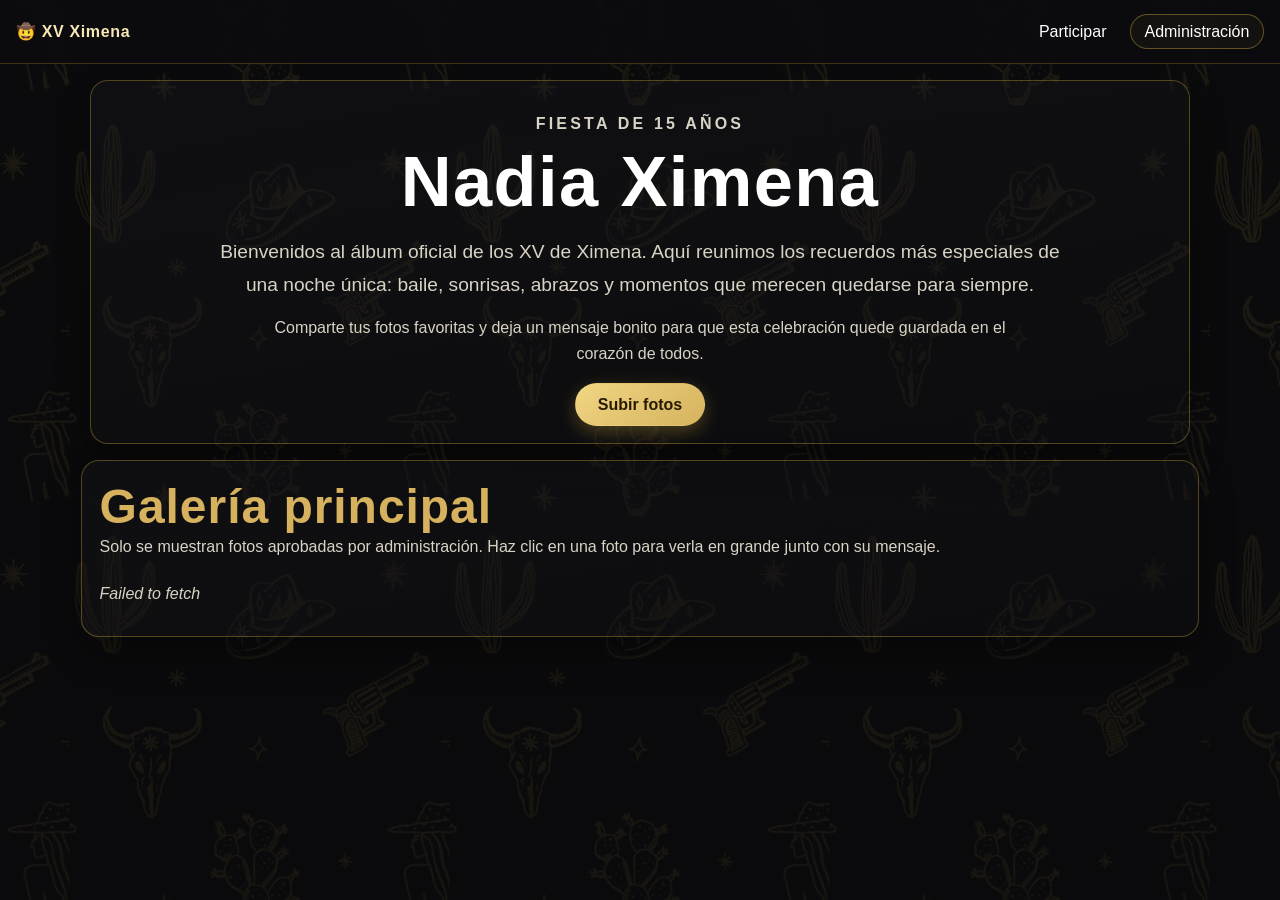
<file: index.html>
<!DOCTYPE html>
<html lang="es">
  <head>
    <meta charset="UTF-8" />
    <meta name="viewport" content="width=device-width, initial-scale=1.0" />
    <meta name="theme-color" content="#111111" />
    <title>XV de Ximena | Noche Vaquera</title>
    <link rel="stylesheet" href="styles.css" />
  </head>
  <body class="theme-main cowboy-home cowboy-bg">
    <nav class="topbar glass">
      <a class="brand" href="index.html">🤠 XV Ximena</a>
      <div class="nav-links">
        <a href="participar.html">Participar</a>
        <a class="nav-admin" href="admin.html">Administración</a>
      </div>
    </nav>

    <header class="hero-cowboy panel-dark">
      <p class="kicker">Fiesta de 15 años</p>
      <h1>Nadia Ximena</h1>
      <p class="lead hero-text">
        Bienvenidos al álbum oficial de los XV de Ximena. Aquí reunimos los recuerdos más
        especiales de una noche única: baile, sonrisas, abrazos y momentos que merecen quedarse
        para siempre.
      </p>
      <p class="hero-subtext">
        Comparte tus fotos favoritas y deja un mensaje bonito para que esta celebración quede
        guardada en el corazón de todos.
      </p>
      <div class="hero-actions">
        <a class="btn btn-gold" href="participar.html">Subir fotos</a>
      </div>
    </header>

    <main class="main-content single-page-layout">
      <section class="panel-dark">
        <div class="section-head">
          <h2>Galería principal</h2>
          <p class="subtext">
            Solo se muestran fotos aprobadas por administración. Haz clic en una foto para verla en
            grande junto con su mensaje.
          </p>
        </div>
        <div id="publicGallery" class="gallery gallery-elegant"></div>
      </section>
    </main>

    <template id="cardTemplate">
      <article class="card card-clickable" role="button" tabindex="0">
        <div class="img-wrap">
          <img alt="Foto publicada" />
        </div>
        <div class="card-body">
          <p class="meta"></p>
          <p class="text"></p>
        </div>
      </article>
    </template>

    <dialog id="photoModal" class="photo-modal">
      <button id="closeModal" class="modal-close" aria-label="Cerrar">✕</button>
      <button id="modalPrev" class="modal-nav modal-prev" aria-label="Foto anterior">❮</button>
      <button id="modalNext" class="modal-nav modal-next" aria-label="Foto siguiente">❯</button>
      <img id="modalImage" alt="Foto ampliada" />
      <div class="modal-body">
        <p id="modalMeta" class="meta"></p>
        <p id="modalText" class="text"></p>
        <p id="modalCounter" class="modal-counter"></p>
      </div>
    </dialog>

    <script type="module" src="main.js"></script>
  </body>
</html>
</file>
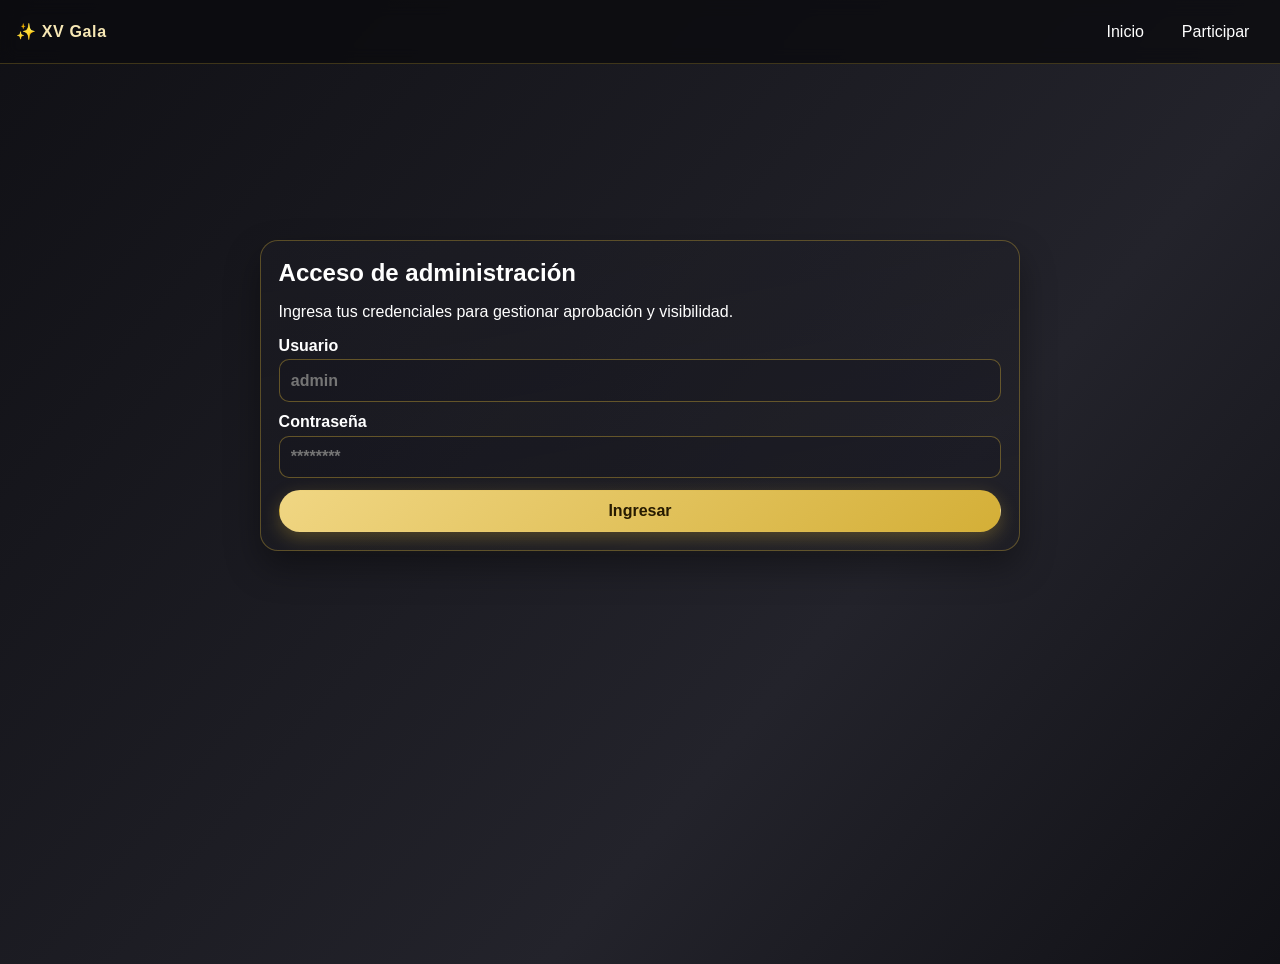
<file: admin.html>
<!DOCTYPE html>
<html lang="es">
  <head>
    <meta charset="UTF-8" />
    <meta name="viewport" content="width=device-width, initial-scale=1.0" />
    <title>Administración | Fiesta de 15</title>
    <link rel="stylesheet" href="styles.css" />
  </head>
  <body class="theme-admin">
    <nav class="topbar glass">
      <a class="brand" href="index.html">✨ XV Gala</a>
      <div class="nav-links">
        <a href="index.html">Inicio</a>
        <a href="participar.html">Participar</a>
      </div>
    </nav>

    <main class="center-wrap padded-top">
      <section class="panel-light" id="adminLoginPanel">
        <h1>Acceso de administración</h1>
        <p>Ingresa tus credenciales para gestionar aprobación y visibilidad.</p>
        <form id="adminLoginForm" class="stack">
          <label>
            Usuario
            <input type="text" id="adminUsername" placeholder="admin" required />
          </label>
          <label>
            Contraseña
            <input type="password" id="adminPassword" placeholder="********" required />
          </label>
          <button type="submit" class="btn btn-gold">Ingresar</button>
        </form>
      </section>

      <section class="panel-light hidden" id="adminPanel">
        <div class="section-head">
          <h2>Gestión de fotos</h2>
          <p>Decide qué fotos aparecen en la pantalla principal.</p>
        </div>

        <section class="admin-filters" aria-label="Filtros de estado">
          <p class="admin-filters-title">Filtrar por estado</p>
          <div class="admin-filter-buttons" role="group" aria-label="Estado de fotos">
            <button type="button" class="btn btn-filter is-active" data-filter="all">Todas</button>
            <button type="button" class="btn btn-filter" data-filter="approved">Aprobadas</button>
            <button type="button" class="btn btn-filter" data-filter="rejected">Rechazadas</button>
          </div>
        </section>

        <div id="adminList" class="admin-grid"></div>
      </section>
      <p id="adminStatus" class="status-message" data-type="info"></p>
    </main>

    <template id="adminItemTemplate">
      <article class="admin-card">
        <div class="img-wrap">
          <img alt="Miniatura" />
        </div>
        <div class="card-body">
          <p class="meta"></p>
          <p class="text"></p>
          <span class="badge"></span>
          <div class="admin-actions">
            <button type="button" data-action="approve" class="btn btn-gold btn-small">Aprobar</button>
            <button type="button" data-action="reject" class="btn btn-danger btn-small">Rechazar</button>
          </div>
          <label class="switch switch-row">
            <span>Visible en principal</span>
            <input type="checkbox" />
          </label>
        </div>
      </article>
    </template>

    <script type="module" src="admin.js"></script>
  </body>
</html>
</file>
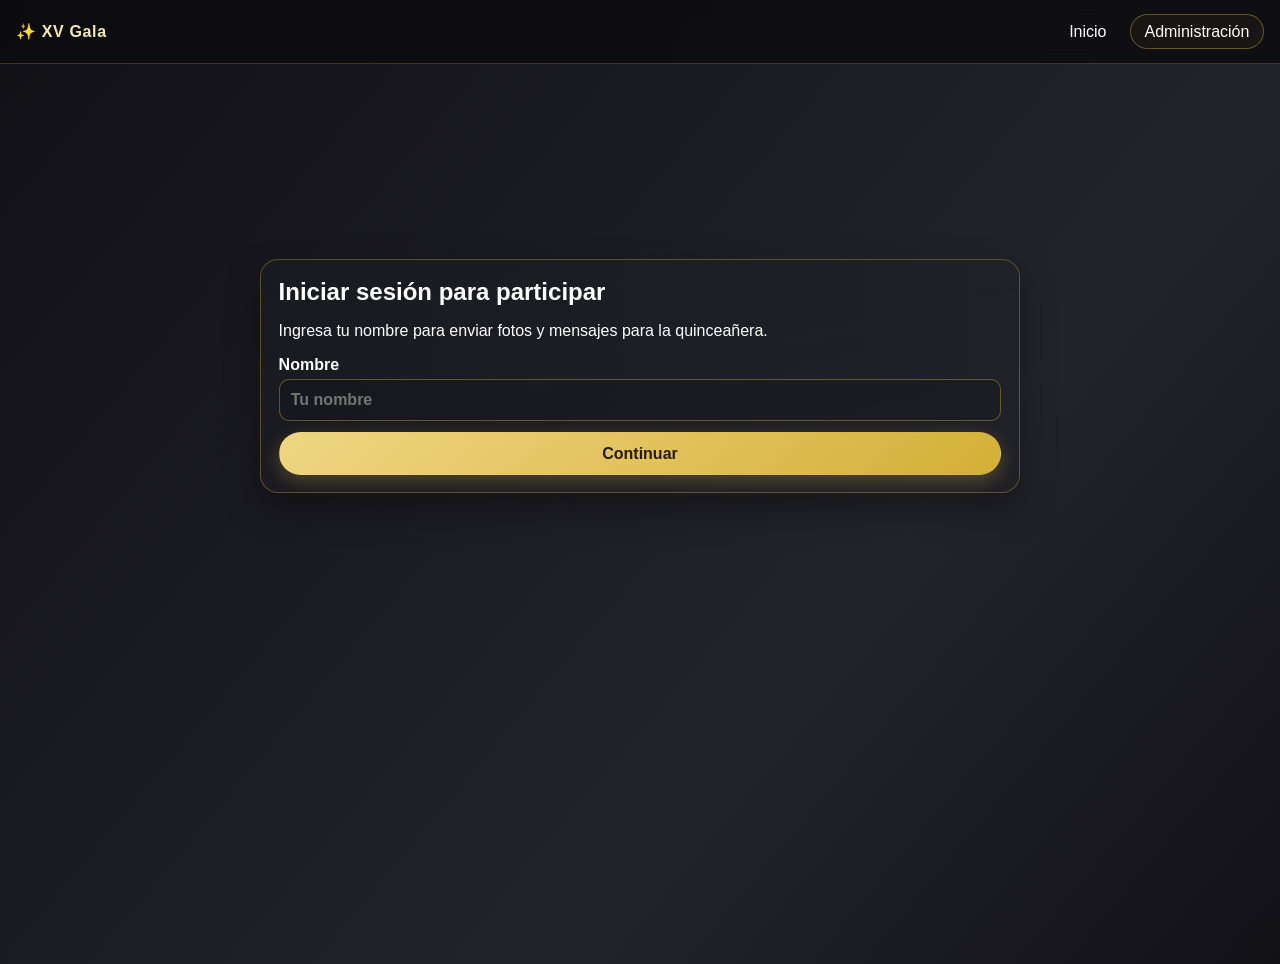
<file: participar.html>
<!DOCTYPE html>
<html lang="es">
  <head>
    <meta charset="UTF-8" />
    <meta name="viewport" content="width=device-width, initial-scale=1.0" />
    <title>Participar | Fiesta de 15</title>
    <link rel="stylesheet" href="styles.css" />
  </head>
  <body class="theme-participate">
    <nav class="topbar glass">
      <a class="brand" href="index.html">✨ XV Gala</a>
      <div class="nav-links">
        <a href="index.html">Inicio</a>
        <a class="nav-admin" href="admin.html">Administración</a>
      </div>
    </nav>

    <main class="center-wrap padded-top">
      <section class="panel-light floating" id="loginPanel">
        <h1>Iniciar sesión para participar</h1>
        <p>Ingresa tu nombre para enviar fotos y mensajes para la quinceañera.</p>
        <form id="loginForm" class="stack">
          <label>
            Nombre
            <input type="text" id="loginName" placeholder="Tu nombre" required />
          </label>
          <button type="submit" class="btn btn-gold">Continuar</button>
        </form>
      </section>

      <section class="panel-light hidden reveal-up" id="uploadPanel">
        <h2>Comparte tus mejores momentos</h2>
        <form id="uploadForm" class="stack">
          <label class="upload-box">
            <span class="upload-title">Fotografías</span>
            <input type="file" id="photo" accept="image/*" multiple required />
            <span class="upload-help">Puedes seleccionar varias imágenes al mismo tiempo.</span>
          </label>

          <figure class="preview-card" id="previewCard">
            <div id="previewGrid" class="preview-grid"></div>
            <figcaption>Vista previa de tus fotos</figcaption>
          </figure>

          <label>
            Mensaje
            <textarea id="message" rows="4" placeholder="Escribe un mensaje bonito..." required></textarea>
          </label>
          <button type="submit" class="btn btn-gold">Enviar para aprobación</button>
        </form>
        <a href="index.html" class="link">Volver a la pantalla principal</a>
      </section>
      <p id="participantStatus" class="status-message" data-type="info"></p>
    </main>

    <script type="module" src="participate.js"></script>
  </body>
</html>
</file>
<file: styles.css>
:root {
  --gold: #d4af37;
  --gold-soft: #f7e8b5;
  --black: #0e0e10;
  --black-soft: #18181d;
  --white: #ffffff;
  --muted: #c8c8cf;
}

* {
  box-sizing: border-box;
}

body {
  margin: 0;
  min-height: 100vh;
  font-family: "Segoe UI", Tahoma, Geneva, Verdana, sans-serif;
  color: var(--white);
}

.theme-main {
  background: radial-gradient(circle at top, #2b2b31, #121216 48%, #0b0b0d 100%);
}

.theme-participate,
.theme-admin {
  background: linear-gradient(130deg, #101015, #23232b 65%, #111116);
}

.topbar {
  position: sticky;
  top: 0;
  z-index: 20;
  display: flex;
  justify-content: space-between;
  align-items: center;
  padding: 0.9rem 1rem;
  border-bottom: 1px solid rgba(212, 175, 55, 0.25);
}

.glass {
  background: rgba(12, 12, 15, 0.82);
  backdrop-filter: blur(8px);
}

.brand {
  color: var(--gold-soft);
  font-weight: 800;
  letter-spacing: 0.04em;
  text-decoration: none;
}

.nav-links {
  display: flex;
  gap: 0.55rem;
}

.nav-links a {
  color: var(--white);
  text-decoration: none;
  padding: 0.45rem 0.85rem;
  border-radius: 999px;
  border: 1px solid transparent;
}

.nav-links a:hover {
  border-color: rgba(212, 175, 55, 0.45);
}

.nav-admin {
  background: rgba(212, 175, 55, 0.05);
  border-color: rgba(212, 175, 55, 0.42) !important;
}

.hero-15 {
  text-align: center;
  padding: 3.2rem 1rem 2rem;
  max-width: 980px;
  margin: 0 auto;
}

.kicker {
  letter-spacing: 0.2em;
  text-transform: uppercase;
  color: var(--gold-soft);
  font-weight: 700;
  margin-bottom: 0.5rem;
}

h1,
h2 {
  margin: 0;
}

.lead {
  margin: 1rem auto;
  color: var(--muted);
  max-width: 820px;
  line-height: 1.6;
}

.dedication {
  max-width: 780px;
  margin: 1rem auto 1.6rem;
  color: var(--gold-soft);
  font-size: 1.05rem;
}

.main-content {
  max-width: 1150px;
  margin: 0 auto;
  padding: 0 1rem 2rem;
  display: grid;
  gap: 1rem;
}

.panel-dark,
.panel-light {
  border-radius: 18px;
  border: 1px solid rgba(212, 175, 55, 0.35);
  box-shadow: 0 16px 34px rgba(0, 0, 0, 0.35);
}

.panel-dark {
  background: linear-gradient(170deg, rgba(25, 25, 31, 0.38), rgba(17, 17, 21, 0.32));
  padding: 1.1rem;
}

.panel-light {
  width: min(760px, 94vw);
  margin: 2rem auto;
  background: linear-gradient(170deg, rgba(32, 32, 40, 0.36), rgba(26, 26, 33, 0.28));
  padding: 1.1rem;
}

.participate-highlight {
  display: grid;
  place-items: center;
  text-align: center;
  gap: 0.7rem;
}

.section-head {
  display: grid;
  gap: 0.25rem;
  margin-bottom: 0.8rem;
}

.subtext {
  color: var(--muted);
  margin: 0;
}

.btn {
  border-radius: 999px;
  padding: 0.7rem 1.35rem;
  text-decoration: none;
  display: inline-block;
  font-weight: 700;
  border: 1px solid transparent;
}

.btn-gold {
  background: linear-gradient(140deg, #f0d683, var(--gold));
  color: #271b01;
  box-shadow: 0 6px 18px rgba(212, 175, 55, 0.3);
}

.pulse {
  animation: pulseGlow 2.2s ease-in-out infinite;
}

@keyframes pulseGlow {
  0%,
  100% {
    transform: scale(1);
    box-shadow: 0 0 0 rgba(212, 175, 55, 0.15);
  }
  50% {
    transform: scale(1.03);
    box-shadow: 0 0 22px rgba(212, 175, 55, 0.45);
  }
}

.center-wrap {
  display: grid;
  align-items: center;
  justify-items: center;
  min-height: 100vh;
  padding: 1rem;
}

.padded-top {
  padding-top: 2rem;
}

.floating {
  animation: floatCard 3.3s ease-in-out infinite;
}

@keyframes floatCard {
  0%,
  100% {
    transform: translateY(0);
  }
  50% {
    transform: translateY(-6px);
  }
}

.reveal-up {
  animation: revealUp 0.8s ease both;
}

@keyframes revealUp {
  from {
    opacity: 0;
    transform: translateY(20px);
  }
  to {
    opacity: 1;
    transform: translateY(0);
  }
}

.stack {
  display: grid;
  gap: 0.72rem;
}

label {
  display: grid;
  gap: 0.3rem;
  font-weight: 600;
}

input,
textarea,
button {
  font: inherit;
}

input,
textarea {
  border: 1px solid rgba(212, 175, 55, 0.4);
  border-radius: 10px;
  padding: 0.7rem;
  background: rgba(18, 18, 25, 0.2);
  color: var(--white);
}

input[type="text"],
input[type="password"],
input[type="file"],
textarea {
  width: 100%;
  max-width: 100%;
}

input[type="file"] {
  overflow: hidden;
  text-overflow: ellipsis;
  white-space: nowrap;
}

input[type="file"]::file-selector-button {
  margin-right: 0.55rem;
}

button {
  cursor: pointer;
}

.upload-box {
  border: 1px dashed rgba(212, 175, 55, 0.58);
  border-radius: 12px;
  background: rgba(212, 175, 55, 0.05);
  padding: 0.9rem;
}

.upload-title {
  color: var(--gold-soft);
  font-size: 0.95rem;
}

.upload-help {
  color: var(--muted);
  font-size: 0.85rem;
}

.preview-card {
  margin: 0;
  border: 1px solid rgba(212, 175, 55, 0.3);
  border-radius: 12px;
  background: rgba(18, 18, 24, 0.18);
  padding: 0.6rem;
  display: none;
}

.preview-card img {
  width: 100%;
  max-height: 280px;
  object-fit: cover;
  border-radius: 8px;
}

.preview-card figcaption {
  margin-top: 0.45rem;
  color: var(--muted);
  font-size: 0.85rem;
}

.show-preview {
  display: block;
}

.gallery {
  display: grid;
  gap: 1rem;
}

.gallery-elegant {
  grid-template-columns: repeat(auto-fill, minmax(240px, 1fr));
}

.card,
.admin-card {
  border: 1px solid rgba(212, 175, 55, 0.38);
  border-radius: 14px;
  overflow: hidden;
  background: var(--black-soft);
  box-shadow: 0 10px 26px rgba(0, 0, 0, 0.35);
  transition: transform 0.2s ease, box-shadow 0.2s ease;
}

.card:hover,
.admin-card:hover {
  transform: translateY(-3px);
  box-shadow: 0 14px 30px rgba(0, 0, 0, 0.46);
}

.card-clickable {
  cursor: pointer;
}

.card-clickable:focus-visible {
  outline: 2px solid var(--gold);
  outline-offset: 2px;
}

.img-wrap {
  overflow: hidden;
}

.card img,
.admin-card img {
  width: 100%;
  aspect-ratio: 4 / 3;
  object-fit: cover;
  display: block;
  transition: transform 0.25s ease;
}

.card:hover img,
.admin-card:hover img {
  transform: scale(1.04);
}

.card-body {
  padding: 0.8rem;
  display: grid;
  gap: 0.3rem;
}

.meta {
  margin: 0;
  font-size: 0.82rem;
  color: var(--gold-soft);
}

.text {
  margin: 0;
  color: #ececf1;
}

.photo-modal {
  border: 1px solid rgba(212, 175, 55, 0.45);
  border-radius: 14px;
  padding: 0;
  width: min(860px, 92vw);
  background: #111116;
  color: var(--white);
}

.photo-modal::backdrop {
  background: rgba(0, 0, 0, 0.75);
}

.photo-modal img {
  width: 100%;
  max-height: 70vh;
  object-fit: contain;
  background: #050506;
}

.modal-body {
  padding: 0.9rem;
}

.modal-close {
  position: absolute;
  top: 0.55rem;
  right: 0.55rem;
  border: 1px solid rgba(212, 175, 55, 0.45);
  background: rgba(14, 14, 16, 0.85);
  color: var(--gold-soft);
  border-radius: 999px;
  width: 34px;
  height: 34px;
}


.admin-filters {
  margin-bottom: 0.95rem;
  padding: 0.8rem;
  border: 1px solid rgba(212, 175, 55, 0.3);
  border-radius: 12px;
  background: rgba(212, 175, 55, 0.06);
}

.admin-filters-title {
  margin: 0 0 0.55rem;
  color: var(--gold-soft);
  font-size: 0.92rem;
  font-weight: 700;
}

.admin-filter-buttons {
  display: flex;
  flex-wrap: wrap;
  gap: 0.5rem;
}

.btn-filter {
  background: transparent;
  border-color: rgba(212, 175, 55, 0.4);
  color: var(--gold-soft);
  padding: 0.45rem 0.9rem;
}

.btn-filter.is-active {
  background: linear-gradient(140deg, #f0d683, var(--gold));
  color: #271b01;
  box-shadow: 0 6px 18px rgba(212, 175, 55, 0.25);
}

.admin-grid {
  display: grid;
  grid-template-columns: repeat(auto-fill, minmax(250px, 1fr));
  gap: 0.9rem;
}

.switch {
  display: grid;
  gap: 0.35rem;
}

.switch-row {
  grid-template-columns: 1fr auto;
  align-items: center;
  margin-top: 0.35rem;
}

.hidden {
  display: none;
}

.empty {
  color: var(--muted);
  font-style: italic;
}

.link {
  color: var(--gold-soft);
}

.btn-small {
  padding: 0.45rem 0.8rem;
  font-size: 0.82rem;
}

.btn-danger {
  background: #7b1e2d;
  color: #fff;
}

.btn:disabled,
button:disabled {
  opacity: 0.6;
  cursor: not-allowed;
}

.status-message {
  min-height: 1.1rem;
  margin: 0.35rem 0 0.4rem;
  font-size: 0.92rem;
}

.status-message[data-type="info"] {
  color: var(--muted);
}

.status-message[data-type="success"] {
  color: #9ee0ac;
}

.status-message[data-type="error"] {
  color: #ff9ca8;
}

.admin-actions {
  display: flex;
  gap: 0.45rem;
  flex-wrap: wrap;
}

.badge {
  display: inline-block;
  width: fit-content;
  font-size: 0.76rem;
  border: 1px solid rgba(212, 175, 55, 0.35);
  border-radius: 999px;
  padding: 0.2rem 0.55rem;
  color: var(--gold-soft);
}

/* Home cowboy theme (solo index) */
.cowboy-home {
  --bg-deep: #050308;
  --gold: #d6b25e;
  --soft-white: #f5f5f5;
  --panel: rgba(245, 245, 245, 0.08);
  --panel-border: rgba(245, 245, 245, 0.2);
  --text-main: #f5f5f5;
  --text-muted: #d9d3c5;
  --radius: 1.2rem;
  --shadow-gold: 0 0 0.75rem rgba(214, 178, 94, 0.35), 0 0 2.2rem rgba(214, 178, 94, 0.18);
  --transition: 360ms cubic-bezier(0.2, 0.7, 0, 1);
}

.cowboy-home::before,
.cowboy-home::after {
  content: "";
  position: fixed;
  inset: 0;
  pointer-events: none;
  z-index: -2;
  transition: opacity var(--transition), transform 900ms ease;
}

.cowboy-home::before {
  background:
    radial-gradient(circle at 12% 18%, rgba(214, 178, 94, 0.16), transparent 35%),
    radial-gradient(circle at 88% 9%, rgba(109, 1, 209, 0.12), transparent 32%),
    radial-gradient(circle at 30% 84%, rgba(255, 255, 255, 0.08), transparent 26%),
    radial-gradient(circle at 68% 67%, rgba(214, 178, 94, 0.12), transparent 30%),
    radial-gradient(#ffffff 1.1px, transparent 1.2px);
  background-size: auto, auto, auto, auto, 36px 36px;
  opacity: 0.8;
}

.cowboy-home::after {
  z-index: -1;
  background:
    linear-gradient(135deg, rgba(5, 3, 8, 0.97), rgba(13, 8, 18, 0.9)),
    radial-gradient(circle at 50% 50%, rgba(214, 178, 94, 0.16), transparent 50%);
}

.cowboy-home.bg-blackGold::after {
  background:
    linear-gradient(145deg, rgba(5, 3, 8, 0.98), rgba(27, 18, 7, 0.86)),
    radial-gradient(circle at 45% 15%, rgba(214, 178, 94, 0.2), transparent 48%);
}

.cowboy-home.bg-eternal::after {
  background:
    linear-gradient(145deg, rgba(5, 3, 8, 0.97), rgba(18, 12, 8, 0.9)),
    radial-gradient(circle at 40% 25%, rgba(214, 178, 94, 0.2), transparent 42%);
}

.cowboy-home .app {
  height: 100vh;
  overflow-y: auto;
  scroll-snap-type: y mandatory;
  scroll-behavior: smooth;
}

.cowboy-home .slide {
  min-height: 100vh;
  height: 100vh;
  scroll-snap-align: start;
  display: grid;
  place-items: center;
  padding: clamp(1rem, 3vw, 2rem);
}

.cowboy-home .content {
  width: min(980px, 100%);
  background: var(--panel);
  border: 1px solid var(--panel-border);
  backdrop-filter: blur(8px);
  -webkit-backdrop-filter: blur(8px);
  border-radius: var(--radius);
  box-shadow: 0 12px 26px rgba(0, 0, 0, 0.35);
  padding: clamp(1rem, 3.4vw, 2.2rem);
}

.cowboy-home h1,
.cowboy-home h2 {
  letter-spacing: 0.02em;
}

.cowboy-home h1 {
  font-size: clamp(2.1rem, 8.4vw, 4.4rem);
}

.cowboy-home h2 {
  font-size: clamp(1.5rem, 5.8vw, 3rem);
  color: var(--gold);
}

.cowboy-home p {
  color: var(--text-muted);
}

.cowboy-home .accent {
  color: var(--gold);
}

.cowboy-home .typing {
  min-height: 2.2em;
  display: inline-flex;
  align-items: center;
  border-right: 2px solid var(--gold);
  padding-right: 0.25rem;
  white-space: nowrap;
  overflow: hidden;
  animation: blink 0.9s step-end infinite;
}

@keyframes blink {
  50% {
    border-right-color: transparent;
  }
}

.cowboy-home .mouse {
  margin-top: 1.8rem;
  width: 2rem;
  height: 3.2rem;
  border: 2px solid rgba(245, 245, 245, 0.85);
  border-radius: 1.2rem;
  position: relative;
}

.cowboy-home .mouse::before {
  content: "";
  width: 0.35rem;
  height: 0.65rem;
  background: var(--gold);
  border-radius: 0.4rem;
  position: absolute;
  left: 50%;
  top: 0.5rem;
  transform: translateX(-50%);
  animation: wheel 1.4s infinite;
}

@keyframes wheel {
  0% {
    opacity: 0;
    transform: translate(-50%, 0);
  }
  45% {
    opacity: 1;
  }
  100% {
    opacity: 0;
    transform: translate(-50%, 1rem);
  }
}

.cowboy-home .reveal {
  opacity: 0;
  transform: translateY(18px);
}

.cowboy-home .reveal.animate-in {
  animation: rise var(--transition) forwards;
}

@keyframes rise {
  to {
    opacity: 1;
    transform: translateY(0);
  }
}

.cowboy-home .buttons {
  display: flex;
  flex-wrap: wrap;
  gap: 0.8rem;
  justify-content: center;
}

.cowboy-home .btn-linkish {
  border: 1px solid rgba(214, 178, 94, 0.8);
  background: rgba(214, 178, 94, 0.08);
  color: var(--soft-white);
}

@media (prefers-reduced-motion: reduce) {
  .cowboy-home *,
  .cowboy-home *::before,
  .cowboy-home *::after {
    animation-duration: 0.001ms !important;
    animation-iteration-count: 1 !important;
    transition-duration: 0.001ms !important;
    scroll-behavior: auto !important;
  }

  .cowboy-home .typing {
    border-right: 0;
  }
}

/* Update: home without slides + cowboy background image */
.cowboy-bg {
  background-image:
    linear-gradient(rgba(8, 8, 10, 0.86), rgba(8, 8, 10, 0.9)),
    url("assets/cowboy-pattern.jpg");
  background-size: cover, 380px auto;
  background-repeat: no-repeat, repeat;
  background-attachment: fixed, fixed;
  background-position: center, center;
}

.cowboy-home::before,
.cowboy-home::after {
  display: none;
}

.cowboy-home .hero-cowboy {
  margin: 1rem auto 0;
  max-width: 1100px;
  text-align: center;
}

.cowboy-home .hero-text {
  max-width: 840px;
  margin: 0.8rem auto;
  font-size: clamp(1.03rem, 1.7vw, 1.2rem);
  line-height: 1.75;
}

.cowboy-home .hero-subtext {
  max-width: 760px;
  margin: 0.2rem auto 1rem;
  font-size: 1rem;
  line-height: 1.65;
}

.cowboy-home .single-page-layout {
  padding-top: 1rem;
  padding-bottom: 2rem;
}

.cowboy-home .mouse,
.cowboy-home .typing {
  display: none;
}

.preview-grid {
  display: grid;
  gap: 0.55rem;
  grid-template-columns: repeat(auto-fill, minmax(110px, 1fr));
}

.preview-grid img {
  width: 100%;
  aspect-ratio: 1;
  object-fit: cover;
  border-radius: 8px;
  border: 1px solid rgba(214, 178, 94, 0.35);
}

.modal-nav {
  position: absolute;
  top: 50%;
  transform: translateY(-50%);
  border: 1px solid rgba(212, 175, 55, 0.5);
  background: rgba(14, 14, 16, 0.8);
  color: var(--gold-soft);
  border-radius: 999px;
  width: 42px;
  height: 42px;
  font-size: 1.4rem;
  line-height: 1;
  display: grid;
  place-items: center;
  z-index: 2;
}

.modal-prev {
  left: 0.6rem;
}

.modal-next {
  right: 0.6rem;
}

.modal-counter {
  margin-top: 0.5rem;
  color: var(--gold-soft);
  font-size: 0.86rem;
  text-align: right;
}

#modalImage {
  cursor: ew-resize;
}

@media (max-width: 640px) {
  .theme-participate #loginPanel,
  .theme-participate #uploadPanel {
    width: min(94vw, 520px);
    margin-inline: auto;
  }

  .theme-participate #loginPanel,
  .theme-participate #uploadPanel,
  .theme-participate #uploadPanel h2,
  .theme-participate #uploadPanel + .status-message {
    text-align: center;
  }

  .theme-participate #loginForm,
  .theme-participate #uploadForm {
    justify-items: center;
  }

  .theme-participate #loginForm > label,
  .theme-participate #uploadForm > label,
  .theme-participate #uploadForm > .upload-box,
  .theme-participate #uploadForm > .preview-card,
  .theme-participate #uploadForm > button,
  .theme-participate #uploadPanel > .link {
    width: min(100%, 430px);
  }

  .theme-participate #uploadPanel > .link {
    display: inline-block;
    margin-top: 0.45rem;
  }

  .theme-participate #uploadPanel {
    padding: 0.9rem;
  }

  .theme-participate #uploadPanel h2 {
    font-size: clamp(1.6rem, 7.6vw, 2rem);
  }

  .theme-participate #uploadForm input[type="file"] {
    font-size: clamp(0.72rem, 3.3vw, 0.88rem);
    line-height: 1.2;
  }

  .theme-participate #uploadForm input[type="file"]::file-selector-button {
    padding: 0.4rem 0.58rem;
    margin-right: 0.4rem;
    font-size: 0.82rem;
  }

  .theme-participate #uploadForm textarea {
    font-size: clamp(0.95rem, 3.7vw, 1rem);
  }

  .theme-participate #uploadForm > button {
    font-size: clamp(1rem, 4.2vw, 1.12rem);
    padding-block: 0.75rem;
  }
}
</file>
